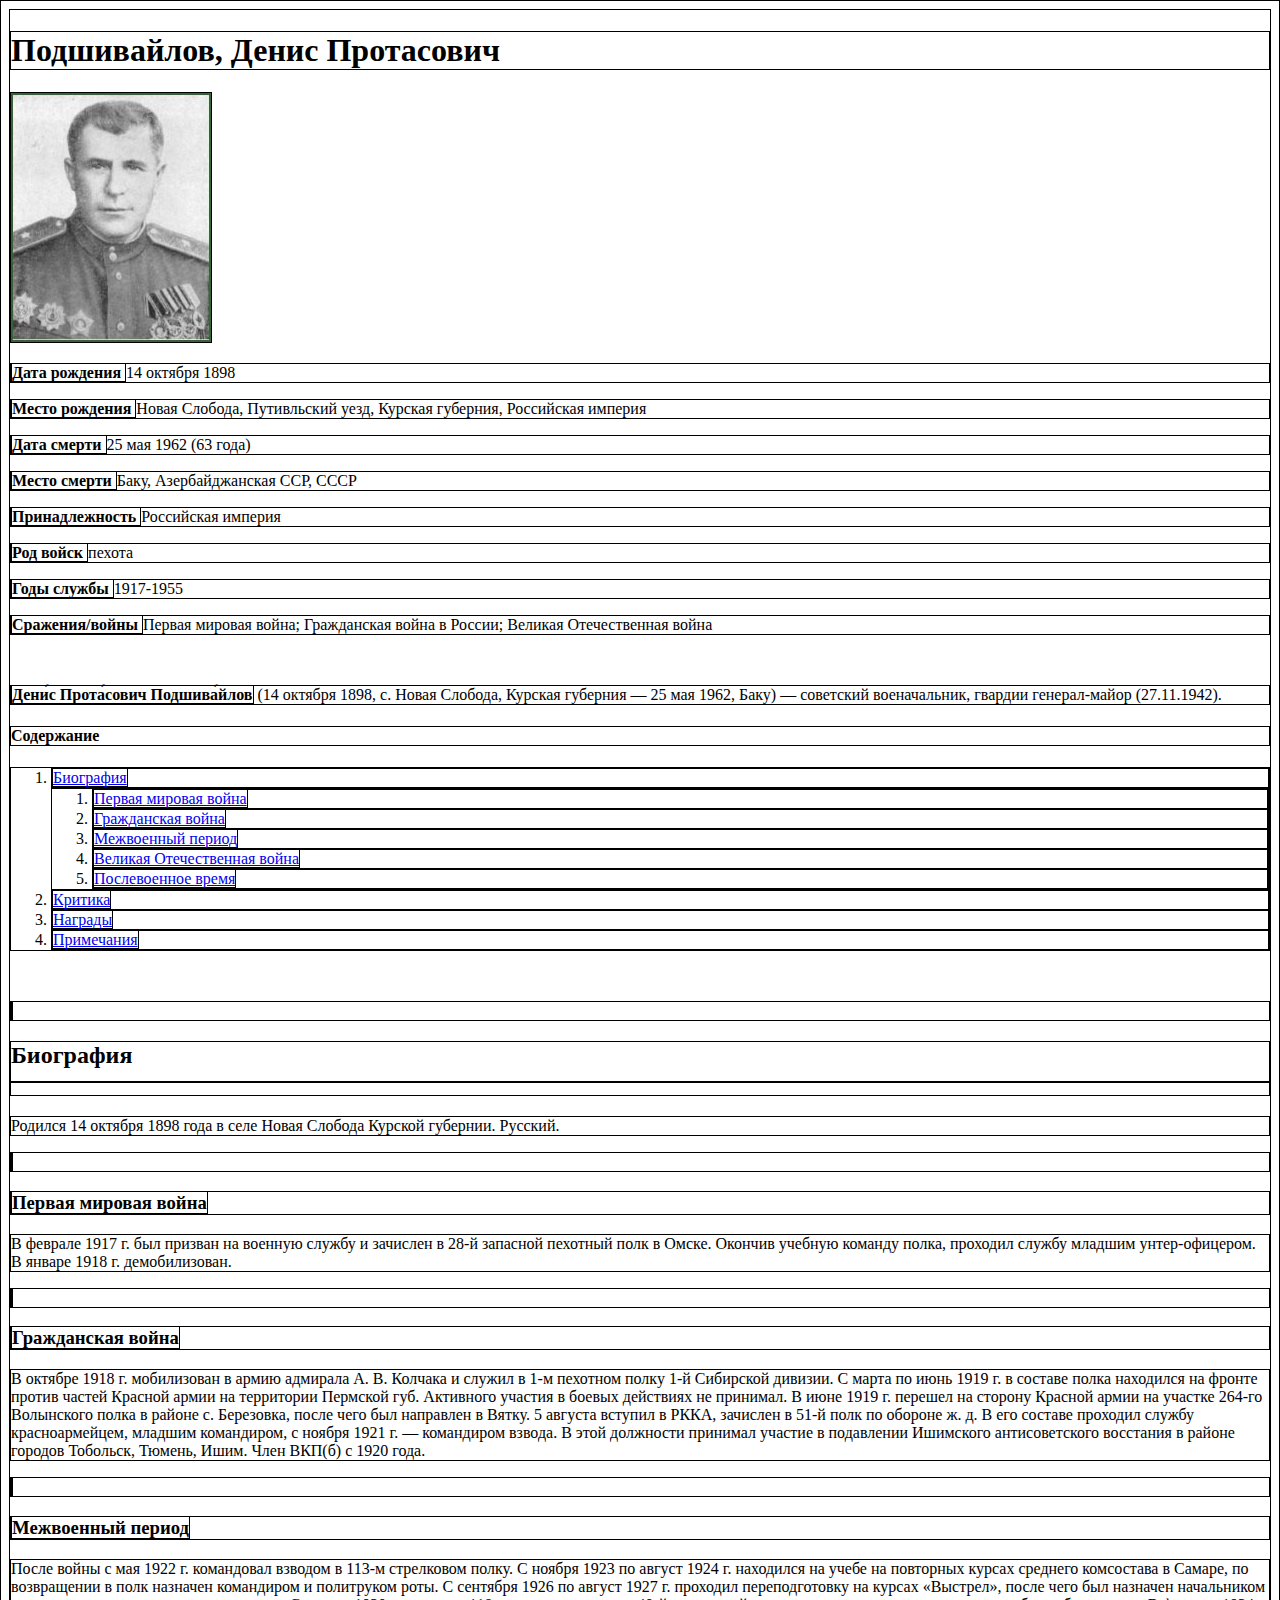
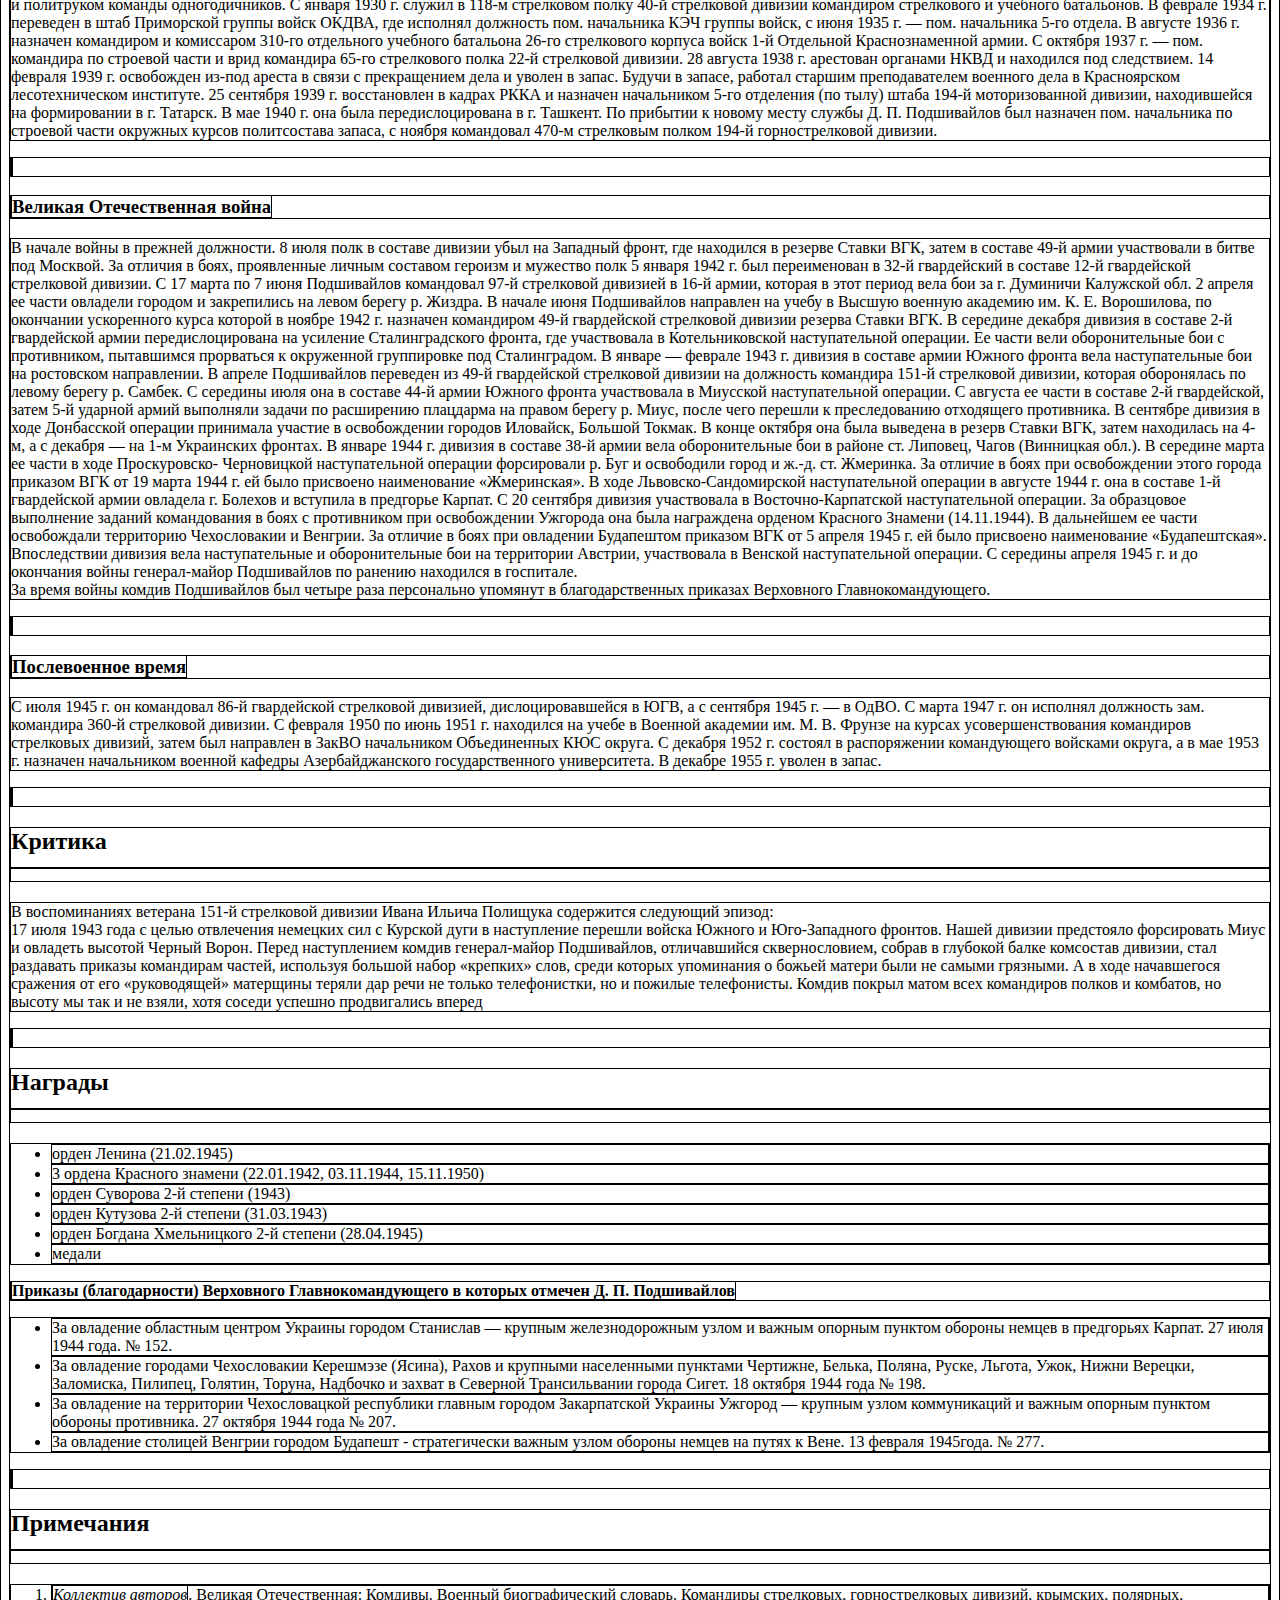
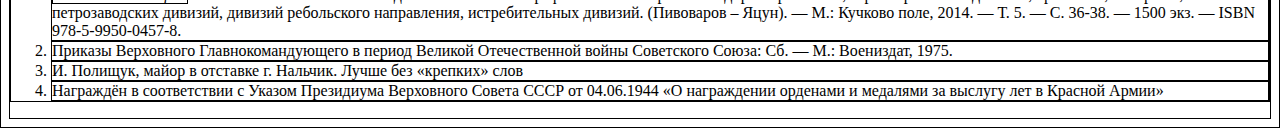
<file: homework_17/первый.html>
<!DOCTYPE html>
<html>
	<head>
		<meta charset="utf-8">
		<style> * { 
border: 1px solid black; 
}
</style>
	  	 <title>Лжекипедия</title>
	</head>
	<body>
		<h1>Подшивайлов, Денис Протасович</h1>
			<img src="images\Подшивайлов_Денис_Протасович.jpg" alt="Foto">
			<p> <strong>Дата рождения 	</strong>	14 октября 1898</p>
			<p> <strong>Место рождения 	</strong>	Новая Слобода, Путивльский уезд, Курская губерния, Российская империя</p>
			<p> <strong>Дата смерти	 	</strong>	25 мая 1962 (63 года)</p>
			<p> <strong>Место смерти	</strong>	Баку, Азербайджанская ССР, СССР</p>
			<p> <strong>Принадлежность	</strong> 	Российская империя</p>
			<p> <strong>Род войск		</strong> 	пехота</p>
			<p> <strong>Годы службы		</strong> 	1917-1955</p>
			<p> <strong>Сражения/войны	</strong>	Первая мировая война; Гражданская война в России; Великая Отечественная война</p>
			<br>
			<p> <strong>Дени́с Прота́сович Подшива́йлов</strong> (14 октября 1898, с. Новая Слобода, Курская губерния — 25 мая 1962, Баку) — советский военачальник, гвардии генерал-майор (27.11.1942).</p>

					<h4>Содержание</h4>
						<ol>
							<li><a href="#bio">Биография</a></li>
									<ol>
										<li><a href="#firstww">Первая мировая война</a></li>
										<li><a href="#ciwilwar">Гражданская война</a></li>
										<li><a href="#inter-war">Межвоенный период</a></li>
										<li><a href="#secondww">Великая Отечественная война</a></li>
										<li><a href="#postwar">Послевоенное время</a></li>
									</ol>
							</li>
							<li><a href="#critica">Критика</a></li>
							<li><a href="#rewards">Награды</a></li>
							<li><a href="#notes">Примечания</a></li>
						</ol>
						<br>
		<p> <a name="bio"></a> </p>
		<h2>Биография <hr> </h2> 
			<p>Родился 14 октября 1898 года в селе Новая Слобода Курской губернии. Русский.</p>
		<p> <a name="firstww"></a> </p>
		<h3> <strong>Первая мировая война</strong> </h3>
			<p>В феврале 1917 г. был призван на военную службу и зачислен в 28-й запасной пехотный полк в Омске. Окончив учебную команду полка, проходил службу младшим унтер-офицером. В январе 1918 г. демобилизован.</p>
		<p> <a name="ciwilwar"></a> </p>
		<h3> <strong>Гражданская война</strong> </h3>
			<p>В октябре 1918 г. мобилизован в армию адмирала А. В. Колчака и служил в 1-м пехотном полку 1-й Сибирской дивизии. С марта по июнь 1919 г. в составе полка находился на фронте против частей Красной армии на территории Пермской губ. Активного участия в боевых действиях не принимал. В июне 1919 г. перешел на сторону Красной армии на участке 264-го Волынского полка в районе с. Березовка, после чего был направлен в Вятку. 5 августа вступил в РККА, зачислен в 51-й полк по обороне ж. д. В его составе проходил службу красноармейцем, младшим командиром, с ноября 1921 г. — командиром взвода. В этой должности принимал участие в подавлении Ишимского антисоветского восстания в районе городов Тобольск, Тюмень, Ишим. Член ВКП(б) с 1920 года.</p>
		<p> <a name="inter-war"></a> </p>
		<h3> <strong>Межвоенный период</strong> </h3>
			<p>После войны с мая 1922 г. командовал взводом в 113-м стрелковом полку. С ноября 1923 по август 1924 г. находился на учебе на повторных курсах среднего комсостава в Самаре, по возвращении в полк назначен командиром и политруком роты. С сентября 1926 по август 1927 г. проходил переподготовку на курсах «Выстрел», после чего был назначен начальником и политруком команды одногодичников. С января 1930 г. служил в 118-м стрелковом полку 40-й стрелковой дивизии командиром стрелкового и учебного батальонов. В феврале 1934 г. переведен в штаб Приморской группы войск ОКДВА, где исполнял должность пом. начальника КЭЧ группы войск, с июня 1935 г. — пом. начальника 5-го отдела. В августе 1936 г. назначен командиром и комиссаром 310-го отдельного учебного батальона 26-го стрелкового корпуса войск 1-й Отдельной Краснознаменной армии. С октября 1937 г. — пом. командира по строевой части и врид командира 65-го стрелкового полка 22-й стрелковой дивизии. 28 августа 1938 г. арестован органами НКВД и находился под следствием. 14 февраля 1939 г. освобожден из-под ареста в связи с прекращением дела и уволен в запас. Будучи в запасе, работал старшим преподавателем военного дела в Красноярском лесотехническом институте. 25 сентября 1939 г. восстановлен в кадрах РККА и назначен начальником 5-го отделения (по тылу) штаба 194-й моторизованной дивизии, находившейся на формировании в г. Татарск. В мае 1940 г. она была передислоцирована в г. Ташкент. По прибытии к новому месту службы Д. П. Подшивайлов был назначен пом. начальника по строевой части окружных курсов политсостава запаса, с ноября командовал 470-м стрелковым полком 194-й горнострелковой дивизии.</p>
		<p> <a name="secondww"></a> </p>
		<h3> <strong>Великая Отечественная война</strong> </h3>
			<p>В начале войны в прежней должности. 8 июля полк в составе дивизии убыл на Западный фронт, где находился в резерве Ставки ВГК, затем в составе 49-й армии участвовали в битве под Москвой. За отличия в боях, проявленные личным составом героизм и мужество полк 5 января 1942 г. был переименован в 32-й гвардейский в составе 12-й гвардейской стрелковой дивизии. С 17 марта по 7 июня Подшивайлов командовал 97-й стрелковой дивизией в 16-й армии, которая в этот период вела бои за г. Думиничи Калужской обл. 2 апреля ее части овладели городом и закрепились на левом берегу р. Жиздра. В начале июня Подшивайлов направлен на учебу в Высшую военную академию им. К. Е. Ворошилова, по окончании ускоренного курса которой в ноябре 1942 г. назначен командиром 49-й гвардейской стрелковой дивизии резерва Ставки ВГК. В середине декабря дивизия в составе 2-й гвардейской армии передислоцирована на усиление Сталинградского фронта, где участвовала в Котельниковской наступательной операции. Ее части вели оборонительные бои с противником, пытавшимся прорваться к окруженной группировке под Сталинградом. В январе — феврале 1943 г. дивизия в составе армии Южного фронта вела наступательные бои на ростовском направлении. В апреле Подшивайлов переведен из 49-й гвардейской стрелковой дивизии на должность командира 151-й стрелковой дивизии, которая оборонялась по левому берегу р. Самбек. С середины июля она в составе 44-й армии Южного фронта участвовала в Миусской наступательной операции. С августа ее части в составе 2-й гвардейской, затем 5-й ударной армий выполняли задачи по расширению плацдарма на правом берегу р. Миус, после чего перешли к преследованию отходящего противника. В сентябре дивизия в ходе Донбасской операции принимала участие в освобождении городов Иловайск, Большой Токмак. В конце октября она была выведена в резерв Ставки ВГК, затем находилась на 4-м, а с декабря — на 1-м Украинских фронтах. В январе 1944 г. дивизия в составе 38-й армии вела оборонительные бои в районе ст. Липовец, Чагов (Винницкая обл.). В середине марта ее части в ходе Проскуровско- Черновицкой наступательной операции форсировали р. Буг и освободили город и ж.-д. ст. Жмеринка. За отличие в боях при освобождении этого города приказом ВГК от 19 марта 1944 г. ей было присвоено наименование «Жмеринская». В ходе Львовско-Сандомирской наступательной операции в августе 1944 г. она в составе 1-й гвардейской армии овладела г. Болехов и вступила в предгорье Карпат. С 20 сентября дивизия участвовала в Восточно-Карпатской наступательной операции. За образцовое выполнение заданий командования в боях с противником при освобождении Ужгорода она была награждена орденом Красного Знамени (14.11.1944). В дальнейшем ее части освобождали территорию Чехословакии и Венгрии. За отличие в боях при овладении Будапештом приказом ВГК от 5 апреля 1945 г. ей было присвоено наименование «Будапештская». Впоследствии дивизия вела наступательные и оборонительные бои на территории Австрии, участвовала в Венской наступательной операции. С середины апреля 1945 г. и до окончания войны генерал-майор Подшивайлов по ранению находился в госпитале. <br>
							За время войны комдив Подшивайлов был четыре раза персонально упомянут в благодарственных приказах Верховного Главнокомандующего.</p>
		<p> <a name="postwar"></a> </p>
		<h3> <strong>Послевоенное время</strong></h3>
			<p>С июля 1945 г. он командовал 86-й гвардейской стрелковой дивизией, дислоцировавшейся в ЮГВ, а с сентября 1945 г. — в ОдВО. С марта 1947 г. он исполнял должность зам. командира 360-й стрелковой дивизии. С февраля 1950 по июнь 1951 г. находился на учебе в Военной академии им. М. В. Фрунзе на курсах усовершенствования командиров стрелковых дивизий, затем был направлен в ЗакВО начальником Объединенных КЮС округа. С декабря 1952 г. состоял в распоряжении командующего войсками округа, а в мае 1953 г. назначен начальником военной кафедры Азербайджанского государственного университета. В декабре 1955 г. уволен в запас.</p>

		<p> <a name="critica"></a> </p>
		<h2> Критика <hr> </h2>
			<p>В воспоминаниях ветерана 151-й стрелковой дивизии Ивана Ильича Полищука содержится следующий эпизод: <br>
			17 июля 1943 года с целью отвлечения немецких сил с Курской дуги в наступление перешли войска Южного и Юго-Западного фронтов. Нашей дивизии предстояло форсировать Миус и овладеть высотой Черный Ворон. Перед наступлением комдив генерал-майор Подшивайлов, отличавшийся сквернословием, собрав в глубокой балке комсостав дивизии, стал раздавать приказы командирам частей, используя большой набор «крепких» слов, среди которых упоминания о божьей матери были не самыми грязными. А в ходе начавшегося сражения от его «руководящей» матерщины теряли дар речи не только телефонистки, но и пожилые телефонисты. Комдив покрыл матом всех командиров полков и комбатов, но высоту мы так и не взяли, хотя соседи успешно продвигались вперед</p>
		<p> <a name="rewards"></a> </p>
		<h2> Награды <hr> </h2>
			<ul>
				<li>орден Ленина (21.02.1945)</li>
				<li>3 ордена Красного знамени (22.01.1942, 03.11.1944, 15.11.1950)</li>
				<li>орден Суворова 2-й степени (1943)</li>
				<li>орден Кутузова 2-й степени (31.03.1943)</li>
				<li>орден Богдана Хмельницкого 2-й степени (28.04.1945)</li>
				<li>медали</li>
			</ul>
			<p> <strong>Приказы (благодарности) Верховного Главнокомандующего в которых отмечен Д. П. Подшивайлов</strong> </p>
				<ul>
					<li>За овладение областным центром Украины городом Станислав — крупным железнодорожным узлом и важным опорным пунктом обороны немцев в предгорьях Карпат. 27 июля 1944 года. № 152.</li>
					<li>За овладение городами Чехословакии Керешмэзе (Ясина), Рахов и крупными населенными пунктами Чертижне, Белька, Поляна, Руске, Льгота, Ужок, Нижни Верецки, Заломиска, Пилипец, Голятин, Торуна, Надбочко и захват в Северной Трансильвании города Сигет. 18 октября 1944 года № 198.</li>
					<li>За овладение на территории Чехословацкой республики главным городом Закарпатской Украины Ужгород — крупным узлом коммуникаций и важным опорным пунктом обороны противника. 27 октября 1944 года № 207.</li>
					<li>За овладение столицей Венгрии городом Будапешт - стратегически важным узлом обороны немцев на путях к Вене. 13 февраля 1945года. № 277.</li>
				</ul>
		<p> <a name="notes"></a> </p>
		<h2> Примечания <hr> </h2>
			<ol>
				<li> <em>Коллектив авторов</em>. Великая Отечественная: Комдивы. Военный биографический словарь. Командиры стрелковых, горнострелковых дивизий, крымских, полярных, петрозаводских дивизий, дивизий ребольского направления, истребительных дивизий. (Пивоваров – Яцун). — М.: Кучково поле, 2014. — Т. 5. — С. 36-38. — 1500 экз. — ISBN 978-5-9950-0457-8.</li>
				<li> Приказы Верховного Главнокомандующего в период Великой Отечественной войны Советского Союза: Сб. — М.: Воениздат, 1975.</li>
				<li>И. Полищук, майор в отставке г. Нальчик. Лучше без «крепких» слов</li>
				<li>Награждён в соответствии с Указом Президиума Верховного Совета СССР от 04.06.1944 «О награждении орденами и медалями за выслугу лет в Красной Армии»</li>
			</ol>
	</body>
</html>
</file>
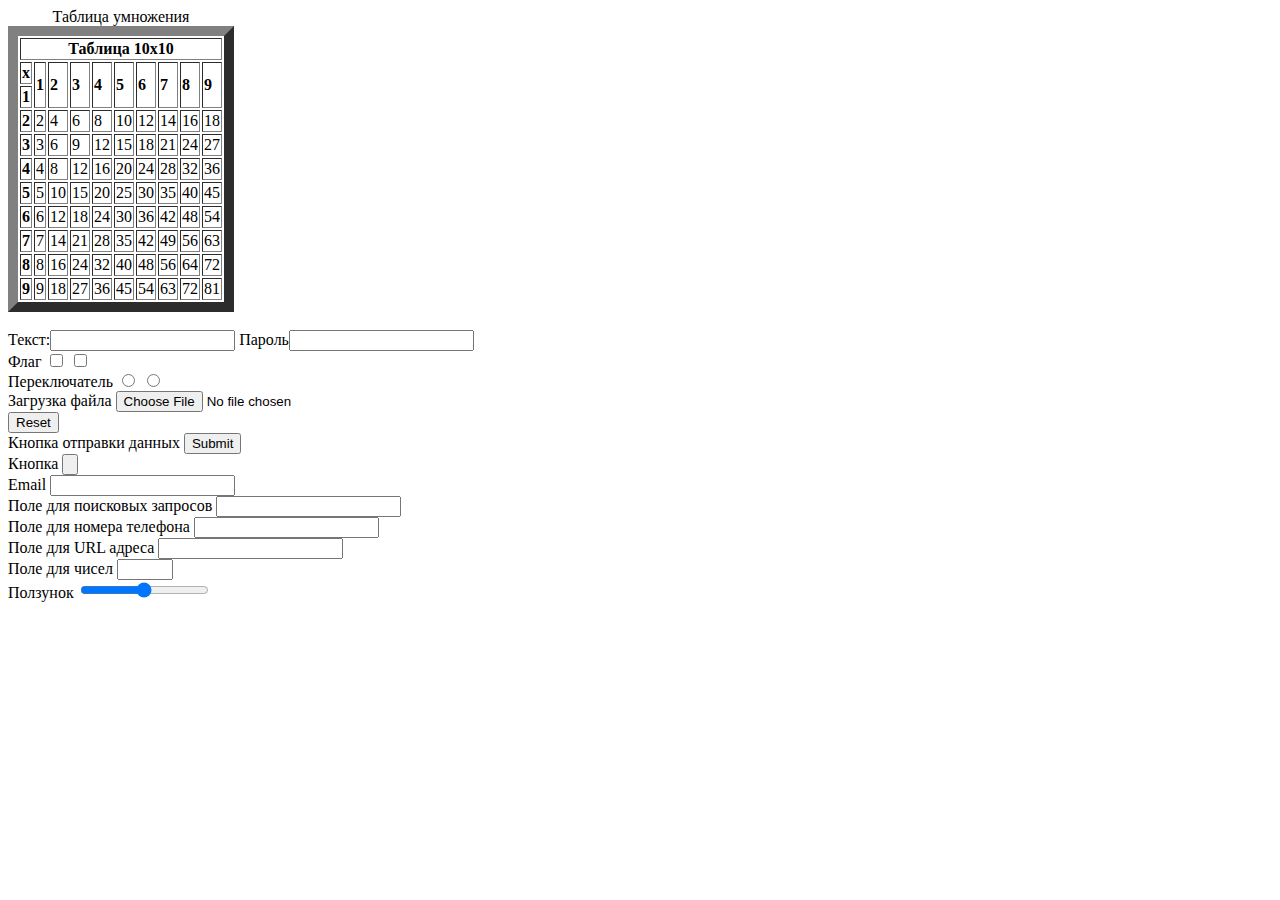
<file: homework_17/таблицаиформа.html>
<!DOCTYPE html>
<html>
<head>
	<meta charset="utf-8">
	<title>Таблицы и формы</title>
</head>
<body>
	<table border="10">
		<caption>Таблица умножения</caption>
		<thead>
			<tr>
				<th colspan="10">Таблица 10х10</th>
			</tr>
		</thead>
		<tfoot>
			<tr>
				<td style="font-weight: bold">9</td>
				<td>9</td>
				<td>18</td>
				<td>27</td>
				<td>36</td>
				<td>45</td>
				<td>54</td>
				<td>63</td>
				<td>72</td>
				<td>81</td>
			</tr>
		</tfoot>
		<tbody>
			<tr style="font-weight: bold">
				<td>x</td>
				<td rowspan="2">1</td>
				<td rowspan="2">2</td>
				<td rowspan="2">3</td>
				<td rowspan="2">4</td>
				<td rowspan="2">5</td>
				<td rowspan="2">6</td>
				<td rowspan="2">7</td>
				<td rowspan="2">8</td>
				<td rowspan="2">9</td>
			</tr>
			<tr>
				<td style="font-weight: bold">1</td>
				
			</tr>
			<tr>
				<td style="font-weight: bold">2</td>
				<td>2</td>
				<td>4</td>
				<td>6</td>
				<td>8</td>
				<td>10</td>
				<td>12</td>
				<td>14</td>
				<td>16</td>
				<td>18</td>
			</tr>
			<tr>
				<td style="font-weight: bold">3</td>
				<td>3</td>
				<td>6</td>
				<td>9</td>
				<td>12</td>
				<td>15</td>
				<td>18</td>
				<td>21</td>
				<td>24</td>
				<td>27</td>
			</tr>
			<tr>
				<td style="font-weight: bold">4</td>
				<td>4</td>
				<td>8</td>
				<td>12</td>
				<td>16</td>
				<td>20</td>
				<td>24</td>
				<td>28</td>
				<td>32</td>
				<td>36</td>
			</tr>
			<tr>
				<td style="font-weight: bold">5</td>
				<td>5</td>
				<td>10</td>
				<td>15</td>
				<td>20</td>
				<td>25</td>
				<td>30</td>
				<td>35</td>
				<td>40</td>
				<td>45</td>
			</tr>
			<tr>
				<td style="font-weight: bold">6</td>
				<td>6</td>
				<td>12</td>
				<td>18</td>
				<td>24</td>
				<td>30</td>
				<td>36</td>
				<td>42</td>
				<td>48</td>
				<td>54</td>
			</tr>
			<tr>
				<td style="font-weight: bold">7</td>
				<td>7</td>
				<td>14</td>
				<td>21</td>
				<td>28</td>
				<td>35</td>
				<td>42</td>
				<td>49</td>
				<td>56</td>
				<td>63</td>
			</tr>
			<tr>
				<td style="font-weight: bold">8</td>
				<td>8</td>
				<td>16</td>
				<td>24</td>
				<td>32</td>
				<td>40</td>
				<td>48</td>
				<td>56</td>
				<td>64</td>
				<td>72</td>
			</tr>
		</tbody>
	</table>
	<br>
	<form>
		Текст:<input type="text" name="Текстовое поле"> 
		<label>
			Пароль<input type="password" name="password">
		</label>
		<br>
		Флаг <input type="checkbox" name="flag"> <input type="checkbox" name="flag">
		<br>
		Переключатель <input type="radio" name="per"> <input type="radio" name="per">
		<br>
		Загрузка файла <input type="file" name="zagr">
		<br>
		<input type="reset" name="sbros">
		<br>
		Кнопка отправки данных <input type="submit" name="otprv">
		<br>
		Кнопка <input type="button" name="button">
		<br>
		Email <input type="email" name="email">
		<br>
		Поле для поисковых запросов <input type="search" name="poisk">
		<br>
		Поле для номера телефона <input type="tel" name="tel">
		<br>
		Поле для URL адреса <input type="url" name="url">
		<br>
		Поле для чисел <input type="number" name="numb" min="1" max="10" step="1">
		<br>
		Ползунок <input type="range" name="range">
	</form>
</body>
</html>
</file>
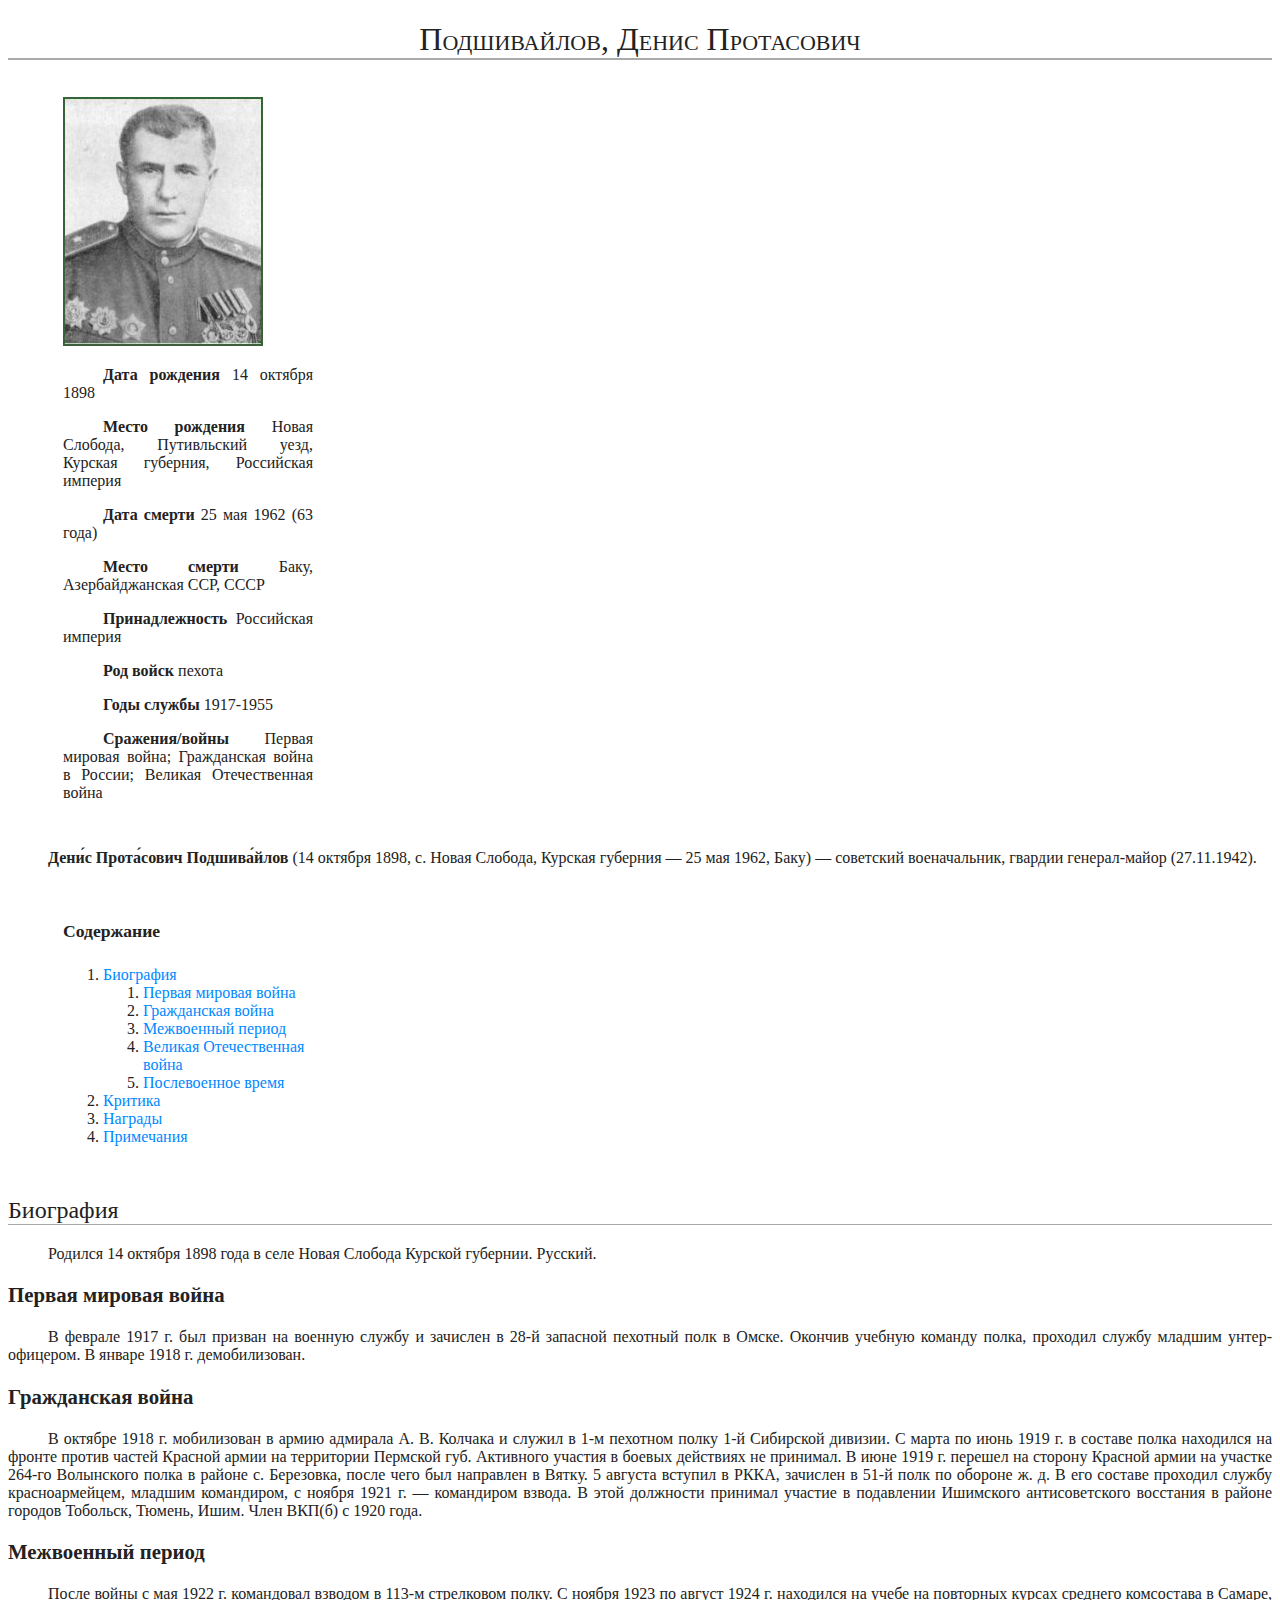
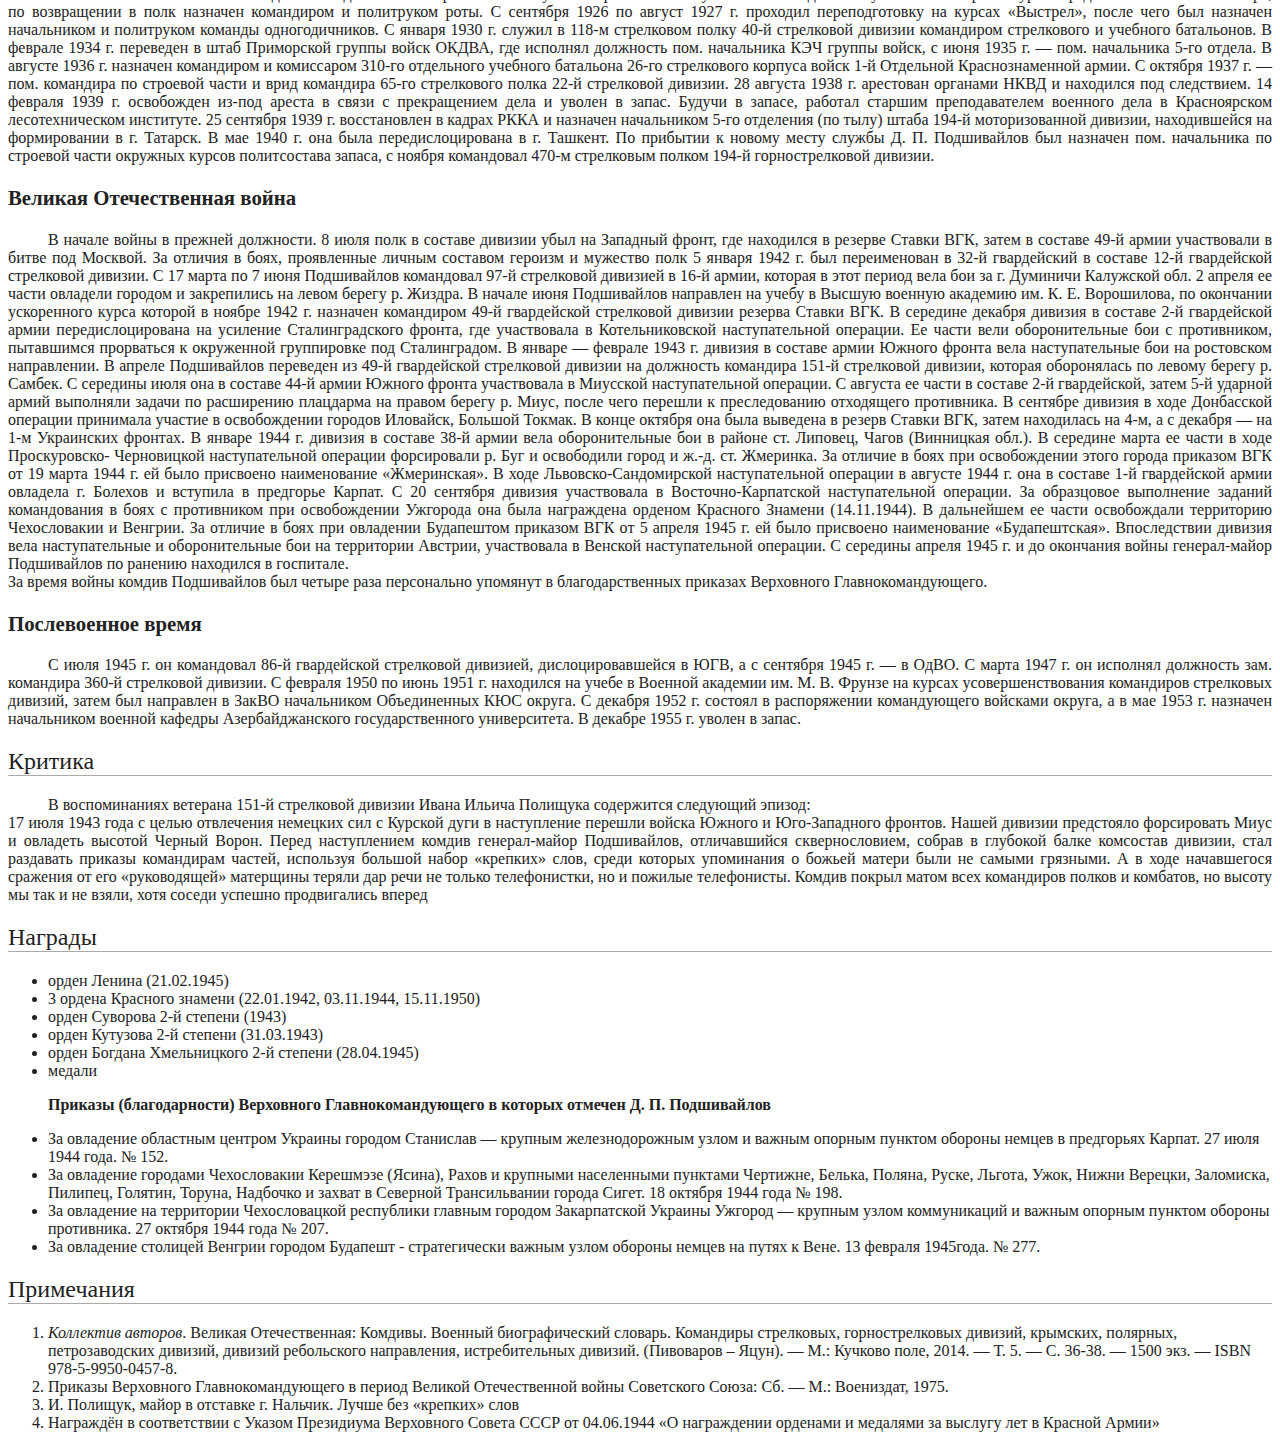
<file: homework_3/третий.html>
<!DOCTYPE html>
<html>
	<head>
		<meta charset="utf-8">
	  	 <title>Лжекипедия</title>
	  	 <link rel="stylesheet" type="text/css" href="стили.css">
	</head>
	<body>
		<h1>Подшивайлов, Денис Протасович</h1>
			<section> 
						<img src="images\Подшивайлов_Денис_Протасович.jpg" alt="Foto" font-weight="500"> 
						<p> <strong>Дата рождения 	</strong>	14 октября 1898</p>
						<p> <strong>Место рождения 	</strong>	Новая Слобода, Путивльский уезд, Курская губерния, Российская империя</p>
						<p> <strong>Дата смерти	 	</strong>	25 мая 1962 (63 года)</p>
						<p> <strong>Место смерти	</strong>	Баку, Азербайджанская ССР, СССР</p>
						<p> <strong>Принадлежность	</strong> 	Российская империя</p>
						<p> <strong>Род войск		</strong> 	пехота</p>
						<p> <strong>Годы службы		</strong> 	1917-1955</p>
						<p> <strong>Сражения/войны	</strong>	Первая мировая война; Гражданская война в России; Великая Отечественная война</p>
			</section>		

			<p> <strong>Дени́с Прота́сович Подшива́йлов</strong> (14 октября 1898, с. Новая Слобода, Курская губерния — 25 мая 1962, Баку) — советский военачальник, гвардии генерал-майор (27.11.1942).</p>
			
					<section> <h4>Содержание</h4>
						<ol>
							<li><a href="#bio">Биография</a></li>
									<ol>
										<li><a href="#firstww">Первая мировая война</a></li>
										<li><a href="#ciwilwar">Гражданская война</a></li>
										<li><a href="#inter-war">Межвоенный период</a></li>
										<li><a href="#secondww">Великая Отечественная война</a></li>
										<li><a href="#postwar">Послевоенное время</a></li>
									</ol>
							</li>
							<li><a href="#critica">Критика</a></li>
							<li><a href="#rewards">Награды</a></li>
							<li><a href="#notes">Примечания</a></li>
						</ol>
					</section>
			
		<p> <a name="bio"></a> </p>
		<h2>Биография </h2> 
			<p>Родился 14 октября 1898 года в селе Новая Слобода Курской губернии. Русский.</p>
		<p> <a name="firstww"></a> </p>
		<h3> <strong>Первая мировая война</strong> </h3>
			<p>В феврале 1917 г. был призван на военную службу и зачислен в 28-й запасной пехотный полк в Омске. Окончив учебную команду полка, проходил службу младшим унтер-офицером. В январе 1918 г. демобилизован.</p>
		<p> <a name="ciwilwar"></a> </p>
		<h3> <strong>Гражданская война</strong> </h3>
			<p>В октябре 1918 г. мобилизован в армию адмирала А. В. Колчака и служил в 1-м пехотном полку 1-й Сибирской дивизии. С марта по июнь 1919 г. в составе полка находился на фронте против частей Красной армии на территории Пермской губ. Активного участия в боевых действиях не принимал. В июне 1919 г. перешел на сторону Красной армии на участке 264-го Волынского полка в районе с. Березовка, после чего был направлен в Вятку. 5 августа вступил в РККА, зачислен в 51-й полк по обороне ж. д. В его составе проходил службу красноармейцем, младшим командиром, с ноября 1921 г. — командиром взвода. В этой должности принимал участие в подавлении Ишимского антисоветского восстания в районе городов Тобольск, Тюмень, Ишим. Член ВКП(б) с 1920 года.</p>
		<p> <a name="inter-war"></a> </p>
		<h3> <strong>Межвоенный период</strong> </h3>
			<p>После войны с мая 1922 г. командовал взводом в 113-м стрелковом полку. С ноября 1923 по август 1924 г. находился на учебе на повторных курсах среднего комсостава в Самаре, по возвращении в полк назначен командиром и политруком роты. С сентября 1926 по август 1927 г. проходил переподготовку на курсах «Выстрел», после чего был назначен начальником и политруком команды одногодичников. С января 1930 г. служил в 118-м стрелковом полку 40-й стрелковой дивизии командиром стрелкового и учебного батальонов. В феврале 1934 г. переведен в штаб Приморской группы войск ОКДВА, где исполнял должность пом. начальника КЭЧ группы войск, с июня 1935 г. — пом. начальника 5-го отдела. В августе 1936 г. назначен командиром и комиссаром 310-го отдельного учебного батальона 26-го стрелкового корпуса войск 1-й Отдельной Краснознаменной армии. С октября 1937 г. — пом. командира по строевой части и врид командира 65-го стрелкового полка 22-й стрелковой дивизии. 28 августа 1938 г. арестован органами НКВД и находился под следствием. 14 февраля 1939 г. освобожден из-под ареста в связи с прекращением дела и уволен в запас. Будучи в запасе, работал старшим преподавателем военного дела в Красноярском лесотехническом институте. 25 сентября 1939 г. восстановлен в кадрах РККА и назначен начальником 5-го отделения (по тылу) штаба 194-й моторизованной дивизии, находившейся на формировании в г. Татарск. В мае 1940 г. она была передислоцирована в г. Ташкент. По прибытии к новому месту службы Д. П. Подшивайлов был назначен пом. начальника по строевой части окружных курсов политсостава запаса, с ноября командовал 470-м стрелковым полком 194-й горнострелковой дивизии.</p>
		<p> <a name="secondww"></a> </p>
		<h3> <strong>Великая Отечественная война</strong> </h3>
			<p>В начале войны в прежней должности. 8 июля полк в составе дивизии убыл на Западный фронт, где находился в резерве Ставки ВГК, затем в составе 49-й армии участвовали в битве под Москвой. За отличия в боях, проявленные личным составом героизм и мужество полк 5 января 1942 г. был переименован в 32-й гвардейский в составе 12-й гвардейской стрелковой дивизии. С 17 марта по 7 июня Подшивайлов командовал 97-й стрелковой дивизией в 16-й армии, которая в этот период вела бои за г. Думиничи Калужской обл. 2 апреля ее части овладели городом и закрепились на левом берегу р. Жиздра. В начале июня Подшивайлов направлен на учебу в Высшую военную академию им. К. Е. Ворошилова, по окончании ускоренного курса которой в ноябре 1942 г. назначен командиром 49-й гвардейской стрелковой дивизии резерва Ставки ВГК. В середине декабря дивизия в составе 2-й гвардейской армии передислоцирована на усиление Сталинградского фронта, где участвовала в Котельниковской наступательной операции. Ее части вели оборонительные бои с противником, пытавшимся прорваться к окруженной группировке под Сталинградом. В январе — феврале 1943 г. дивизия в составе армии Южного фронта вела наступательные бои на ростовском направлении. В апреле Подшивайлов переведен из 49-й гвардейской стрелковой дивизии на должность командира 151-й стрелковой дивизии, которая оборонялась по левому берегу р. Самбек. С середины июля она в составе 44-й армии Южного фронта участвовала в Миусской наступательной операции. С августа ее части в составе 2-й гвардейской, затем 5-й ударной армий выполняли задачи по расширению плацдарма на правом берегу р. Миус, после чего перешли к преследованию отходящего противника. В сентябре дивизия в ходе Донбасской операции принимала участие в освобождении городов Иловайск, Большой Токмак. В конце октября она была выведена в резерв Ставки ВГК, затем находилась на 4-м, а с декабря — на 1-м Украинских фронтах. В январе 1944 г. дивизия в составе 38-й армии вела оборонительные бои в районе ст. Липовец, Чагов (Винницкая обл.). В середине марта ее части в ходе Проскуровско- Черновицкой наступательной операции форсировали р. Буг и освободили город и ж.-д. ст. Жмеринка. За отличие в боях при освобождении этого города приказом ВГК от 19 марта 1944 г. ей было присвоено наименование «Жмеринская». В ходе Львовско-Сандомирской наступательной операции в августе 1944 г. она в составе 1-й гвардейской армии овладела г. Болехов и вступила в предгорье Карпат. С 20 сентября дивизия участвовала в Восточно-Карпатской наступательной операции. За образцовое выполнение заданий командования в боях с противником при освобождении Ужгорода она была награждена орденом Красного Знамени (14.11.1944). В дальнейшем ее части освобождали территорию Чехословакии и Венгрии. За отличие в боях при овладении Будапештом приказом ВГК от 5 апреля 1945 г. ей было присвоено наименование «Будапештская». Впоследствии дивизия вела наступательные и оборонительные бои на территории Австрии, участвовала в Венской наступательной операции. С середины апреля 1945 г. и до окончания войны генерал-майор Подшивайлов по ранению находился в госпитале. <br>
							За время войны комдив Подшивайлов был четыре раза персонально упомянут в благодарственных приказах Верховного Главнокомандующего.</p>
		<p> <a name="postwar"></a> </p>
		<h3> <strong>Послевоенное время</strong></h3>
			<p>С июля 1945 г. он командовал 86-й гвардейской стрелковой дивизией, дислоцировавшейся в ЮГВ, а с сентября 1945 г. — в ОдВО. С марта 1947 г. он исполнял должность зам. командира 360-й стрелковой дивизии. С февраля 1950 по июнь 1951 г. находился на учебе в Военной академии им. М. В. Фрунзе на курсах усовершенствования командиров стрелковых дивизий, затем был направлен в ЗакВО начальником Объединенных КЮС округа. С декабря 1952 г. состоял в распоряжении командующего войсками округа, а в мае 1953 г. назначен начальником военной кафедры Азербайджанского государственного университета. В декабре 1955 г. уволен в запас.</p>

		<p> <a name="critica"></a> </p>
		<h2> Критика </h2>
			<p>В воспоминаниях ветерана 151-й стрелковой дивизии Ивана Ильича Полищука содержится следующий эпизод: <br>
			17 июля 1943 года с целью отвлечения немецких сил с Курской дуги в наступление перешли войска Южного и Юго-Западного фронтов. Нашей дивизии предстояло форсировать Миус и овладеть высотой Черный Ворон. Перед наступлением комдив генерал-майор Подшивайлов, отличавшийся сквернословием, собрав в глубокой балке комсостав дивизии, стал раздавать приказы командирам частей, используя большой набор «крепких» слов, среди которых упоминания о божьей матери были не самыми грязными. А в ходе начавшегося сражения от его «руководящей» матерщины теряли дар речи не только телефонистки, но и пожилые телефонисты. Комдив покрыл матом всех командиров полков и комбатов, но высоту мы так и не взяли, хотя соседи успешно продвигались вперед</p>
		<p> <a name="rewards"></a> </p>
		<h2> Награды </h2>
			<ul>
				<li>орден Ленина (21.02.1945)</li>
				<li>3 ордена Красного знамени (22.01.1942, 03.11.1944, 15.11.1950)</li>
				<li>орден Суворова 2-й степени (1943)</li>
				<li>орден Кутузова 2-й степени (31.03.1943)</li>
				<li>орден Богдана Хмельницкого 2-й степени (28.04.1945)</li>
				<li>медали</li>
			</ul>
			<p> <strong>Приказы (благодарности) Верховного Главнокомандующего в которых отмечен Д. П. Подшивайлов</strong> </p>
				<ul>
					<li>За овладение областным центром Украины городом Станислав — крупным железнодорожным узлом и важным опорным пунктом обороны немцев в предгорьях Карпат. 27 июля 1944 года. № 152.</li>
					<li>За овладение городами Чехословакии Керешмэзе (Ясина), Рахов и крупными населенными пунктами Чертижне, Белька, Поляна, Руске, Льгота, Ужок, Нижни Верецки, Заломиска, Пилипец, Голятин, Торуна, Надбочко и захват в Северной Трансильвании города Сигет. 18 октября 1944 года № 198.</li>
					<li>За овладение на территории Чехословацкой республики главным городом Закарпатской Украины Ужгород — крупным узлом коммуникаций и важным опорным пунктом обороны противника. 27 октября 1944 года № 207.</li>
					<li>За овладение столицей Венгрии городом Будапешт - стратегически важным узлом обороны немцев на путях к Вене. 13 февраля 1945года. № 277.</li>
				</ul>
		<p> <a name="notes"></a> </p>
		<h2> Примечания </h2>
			<ol>
				<li> <em>Коллектив авторов</em>. Великая Отечественная: Комдивы. Военный биографический словарь. Командиры стрелковых, горнострелковых дивизий, крымских, полярных, петрозаводских дивизий, дивизий ребольского направления, истребительных дивизий. (Пивоваров – Яцун). — М.: Кучково поле, 2014. — Т. 5. — С. 36-38. — 1500 экз. — ISBN 978-5-9950-0457-8.</li>
				<li> Приказы Верховного Главнокомандующего в период Великой Отечественной войны Советского Союза: Сб. — М.: Воениздат, 1975.</li>
				<li>И. Полищук, майор в отставке г. Нальчик. Лучше без «крепких» слов</li>
				<li>Награждён в соответствии с Указом Президиума Верховного Совета СССР от 04.06.1944 «О награждении орденами и медалями за выслугу лет в Красной Армии»</li>
			</ol>
	</body>
</html>
</file>
<file: homework_3/стили.css>
* {
	color: #222222;
	font-family: Roboto;
}

h1 {
	font-size: 2rem;
	font-variant: small-caps;
	font-weight: 400;
	text-align: center;
	border-bottom-color: #aaaaaa;
	border-bottom-width: 2px;
	border-bottom-style: solid;
}

h2 {
	font-size: 1.5rem;
	font-weight: 500;
	border-bottom-color: #aaaaaa;
	border-bottom-width: 1px;
	border-bottom-style: solid;
}

h3 {
	font-size: 1.3rem;
	font-weight: 600;
}

h4 {
	font-size: 1.1rem;
	font-weight: 600;
}

section {
	margin: 15px 40px;
	padding: 15px;
	width: 250px;
}

p {
	text-align: justify;
	text-indent: 40px;
}

a {
	color: #0088ff;
	text-decoration: none;
}
</file>
